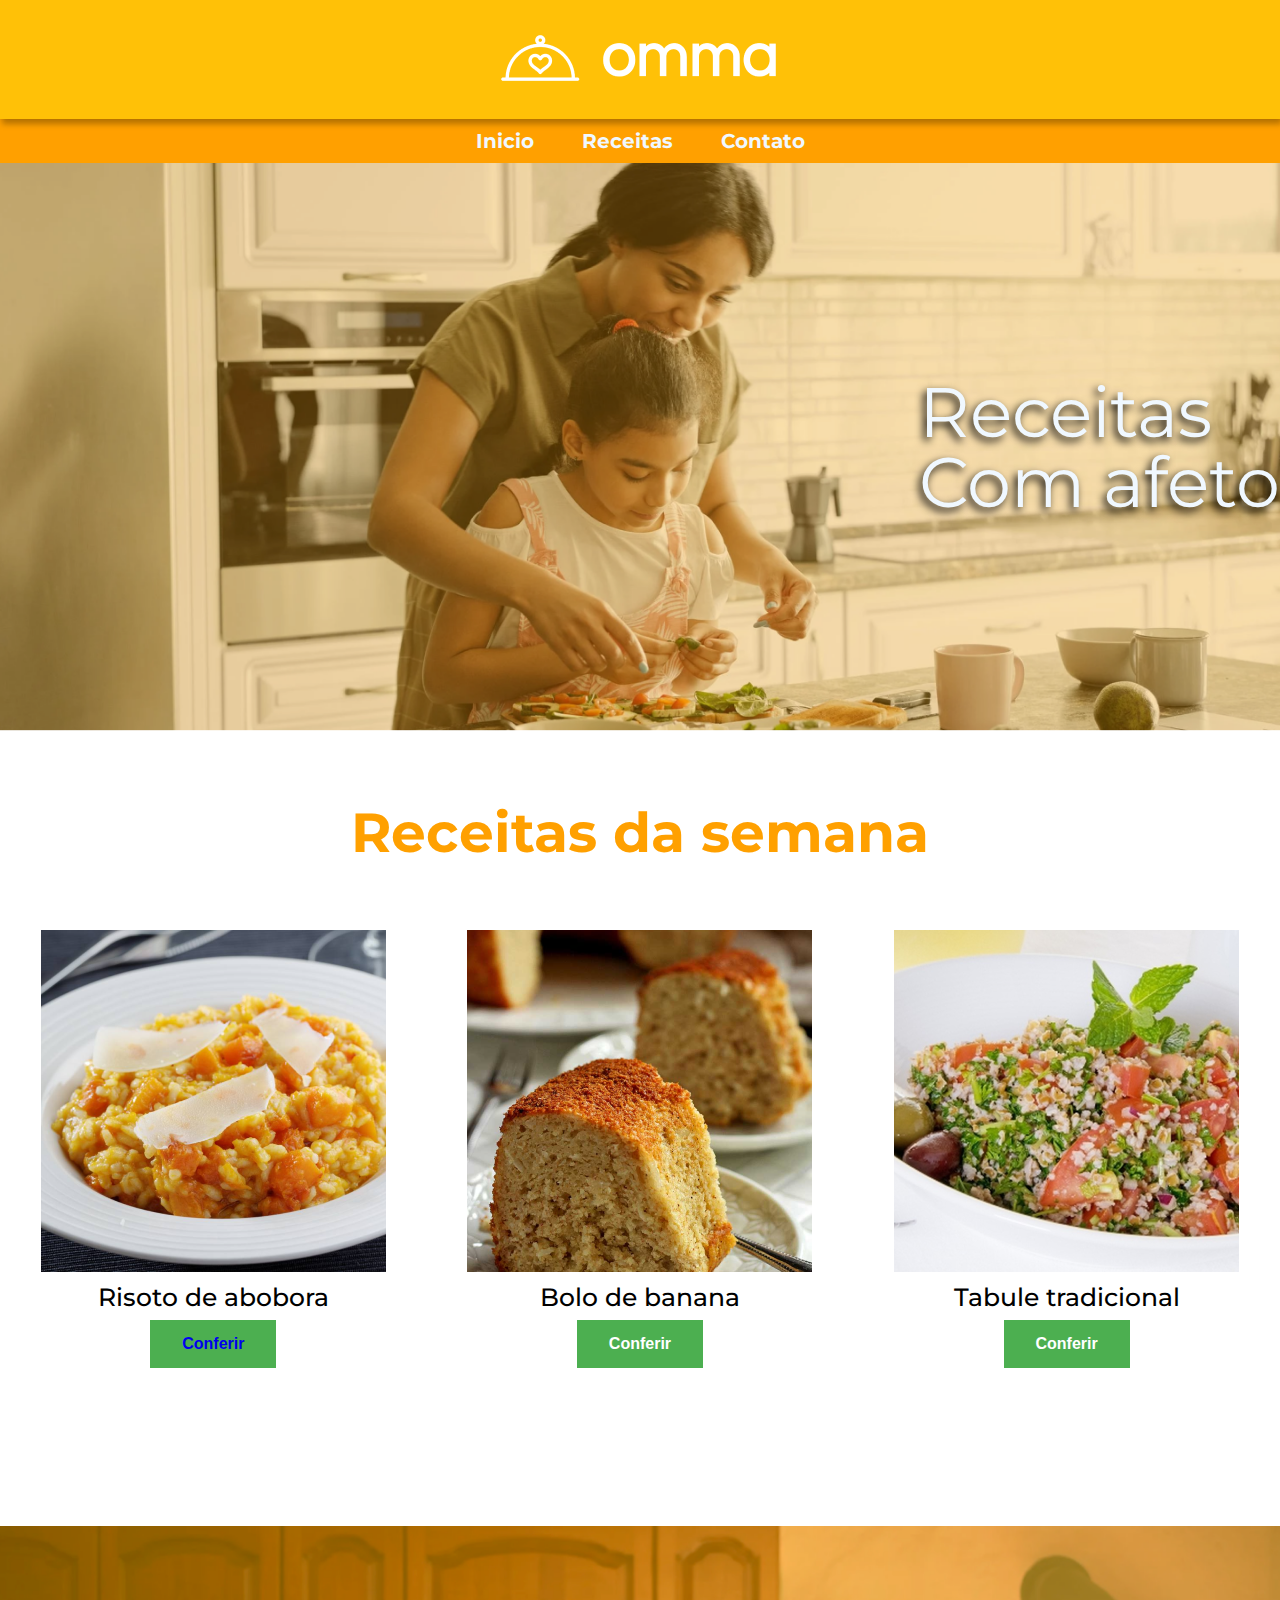
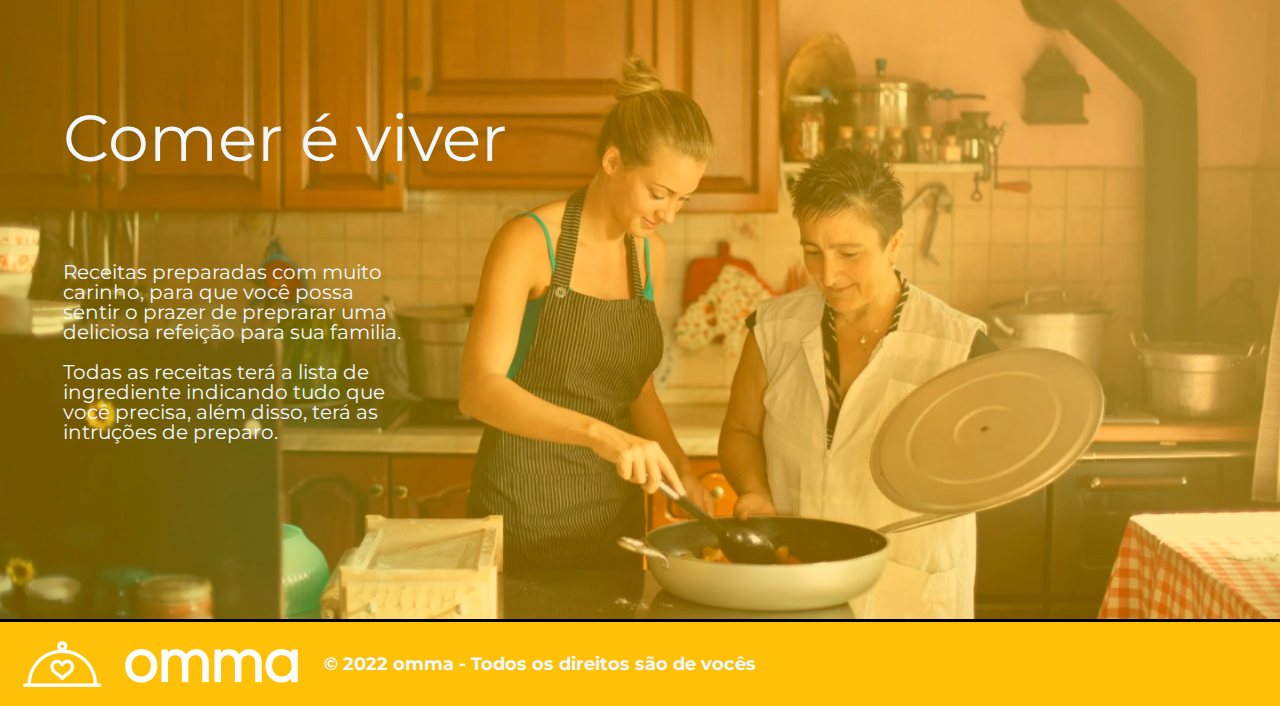
<file: index.html>
<!DOCTYPE html>
<html lang="pt-BR">
<head>
    <meta charset="UTF-8">
    <meta http-equiv="X-UA-Compatible" content="IE=edge">
    <meta name="viewport" content="width=device-width, initial-scale=1.0">
    <link rel="stylesheet" href="style/reset.css">
    <link rel="stylesheet" href="style/global.css">

    <title>Omma-Receitas</title>
</head>
<body>
    <header>
        <div class="cabeçalho">
            <img class="logo-cabeçalho" src="img/logo.png" alt="Logo Omma-Receitas">
        </div>
        <nav class="menu-topo">
            <ul class="menu-lista">
                <li class="menu-itens"><a href="index.html">Inicio</a></li>
                <li class="menu-itens"><a href="receitas.html">Receitas</a></li>
                <li class="menu-itens"><a href="contato.html">Contato</a></li>                
            </ul>
        </nav>
    </header>
    
    <main>
        <section class="home-banner-principal">
            <Div class="banner-principal">
                <img class="img-banner-principal"src="img/image-1-amarela.png" alt="Banner mae cozinhando com a filha">
                <p class="texto-banner-principal">Receitas<br>Com afeto</p>
            </Div>
        </section>
            <nav class="receitas-da-semana">
                <h1 class="titulo-receitas-da-semana">Receitas da semana</h1>
                <ul class="lista-receitas-da-semana"> 
                    <li class="item-receitas-da-semana"> 
                        <img class="img-receitas-da-semana" src="img/risoto.png" alt="Imagem de um Risoto de aborora">
                        <p class="legenda-receitas">Risoto de abobora</p>
                        <button class="bnt-conferir"><a href="risoto.html">Conferir</a></button>
                    </li>
                    <li class="item-receitas-da-semana"> 
                        <img class="img-receitas-da-semana" src="img/bolo-banana.png" alt="Imagem de um bolo de banana">
                        <p class="legenda-receitas">Bolo de banana</p>
                        <button class="bnt-conferir">Conferir</button>
                    </li>
                    <li class="item-receitas-da-semana"> 
                        <img class="img-receitas-da-semana"  src="img/tabule.png" alt="Imagem de um tabule tradicional">
                        <p class="legenda-receitas">Tabule tradicional</p>
                        <button class="bnt-conferir">Conferir</button>
                    </li>
                    
                </ul> 

            </nav>
        <section class="home-banner-secundario">            
            <img class="img-banner-secundario" src="img/image-2-amarela.png" alt="Duas mulhers cozinhando">
            <div class="banner-secundario">
                
                <h1 class="titulo-banner-secundario">Comer é viver</h1>
                <p class="texto-banner-secundario">Receitas preparadas com muito<br>carinho, para que você possa<br>sentir o prazer de preprarar uma<br>deliciosa refeição para sua familia.<br><br>
                Todas as receitas terá a lista de<br>ingrediente indicando tudo que<br>você precisa, além disso, terá as<br>intruções de preparo. </p>
            </div>
        </section>
    </main>

    <footer>
        <div class="rodape">
            <img class="logo-rodape" src="img/logo.png" alt="Logo Omma-Receitas">
            <div class="copyrigth">© 2022 omma - Todos os direitos são de vocês</div>
        </div>
    </footer>
</body>
</html>
</file>
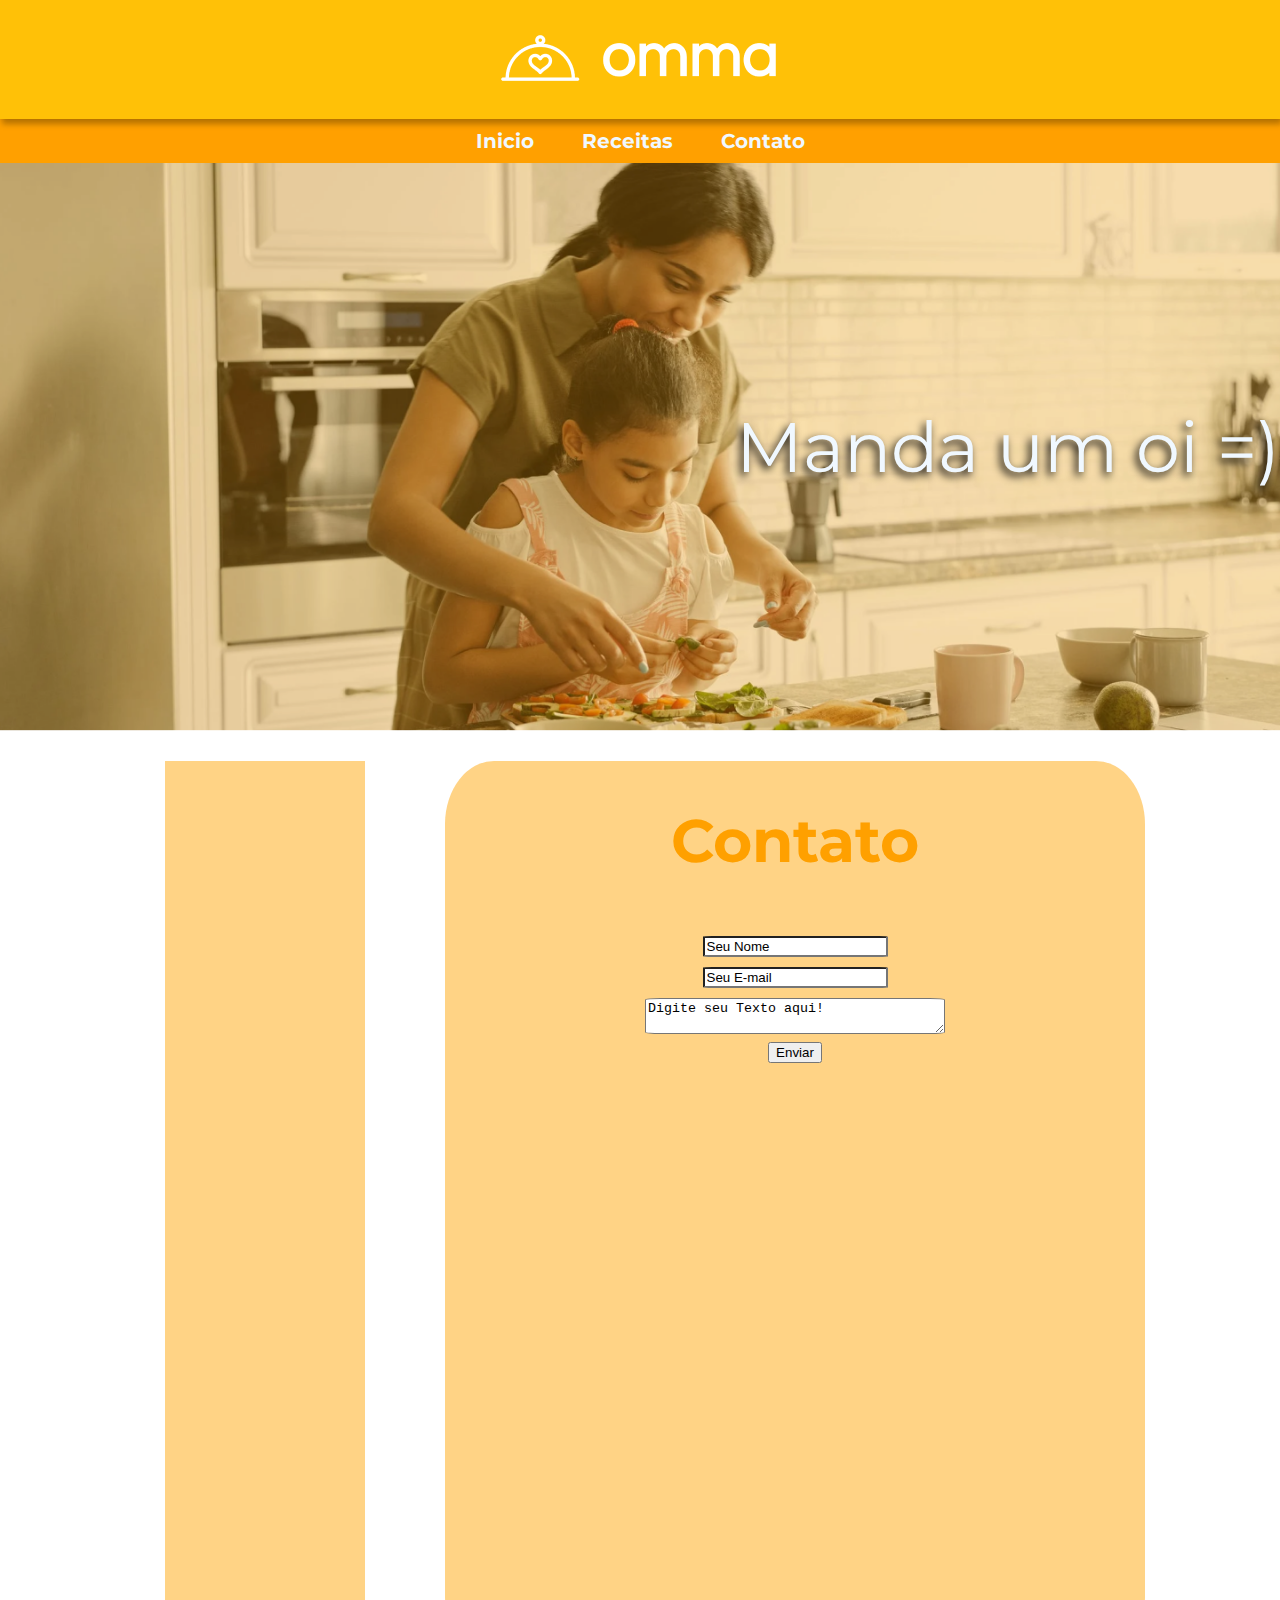
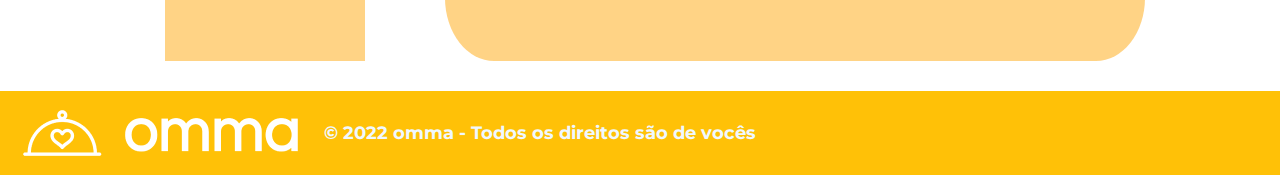
<file: contato.html>
<!DOCTYPE html>
<html lang="pt-BR">
<head>
    <meta charset="UTF-8">
    <meta http-equiv="X-UA-Compatible" content="IE=edge">
    <meta name="viewport" content="width=device-width, initial-scale=1.0">
    <link rel="stylesheet" href="style/reset.css">
    <link rel="stylesheet" href="style/global.css">
    <link rel="stylesheet" href="style/contato.css">

    <title> Contato</title>

</head>
<body>
    <header>
        <div class="cabeçalho">
            <img class="logo-cabeçalho" src="img/logo.png" alt="Logo Omma-Receitas">
        </div>
        <nav class="menu-topo">
            <ul class="menu-lista">
                <li class="menu-itens"><a href="index.html">Inicio</a></li>
                <li class="menu-itens"><a href="receitas.html">Receitas</a></li>
                <li class="menu-itens"><a href="contato.html">Contato</a></li>                
            </ul>
        </nav>
    </header>
    
    <main >
        <section class="home-banner-principal">
            <Div class="banner-principal">
                <img class="img-banner-principal"src="img/image-1-amarela.png" alt="Banner mae cozinhando com a filha">
                <p class="texto-banner-principal">Manda um oi =)</p>
            </Div>
        </section>

        <div class="main-contato">
            <section class="contato">
                <h1 class="titulo-contato">Contato</h1>
                <form action="#" method="post">
                    <div>
                        <label for="nome"></label>
                        <input type="text" value="Seu Nome" id="contato-nome" />
                    </div>
                    <div>
                        <label for="email"></label>
                        <input type="email" value="Seu E-mail" id="contato-email" />
                    </div>
                    <div>
                        <label for="msg"></label>
                        <textarea  value="Digite sua mensagem!" id="contato-msg">Digite seu Texto aqui!</textarea>
                    </div>
                    <div class="button">
                        <button type="submit">Enviar</button>
                    </div>
                </form>
            
            </section>
            <aside>
                <div class="aside-contato"></div>
            </aside>
        </div>
    </main>

    <footer>
        <div class="rodape">
            <img class="logo-rodape" src="img/logo.png" alt="Logo Omma-Receitas">
            <div class="copyrigth">© 2022 omma - Todos os direitos são de vocês</div>
        </div>
    </footer>
</body>
</html>
</file>
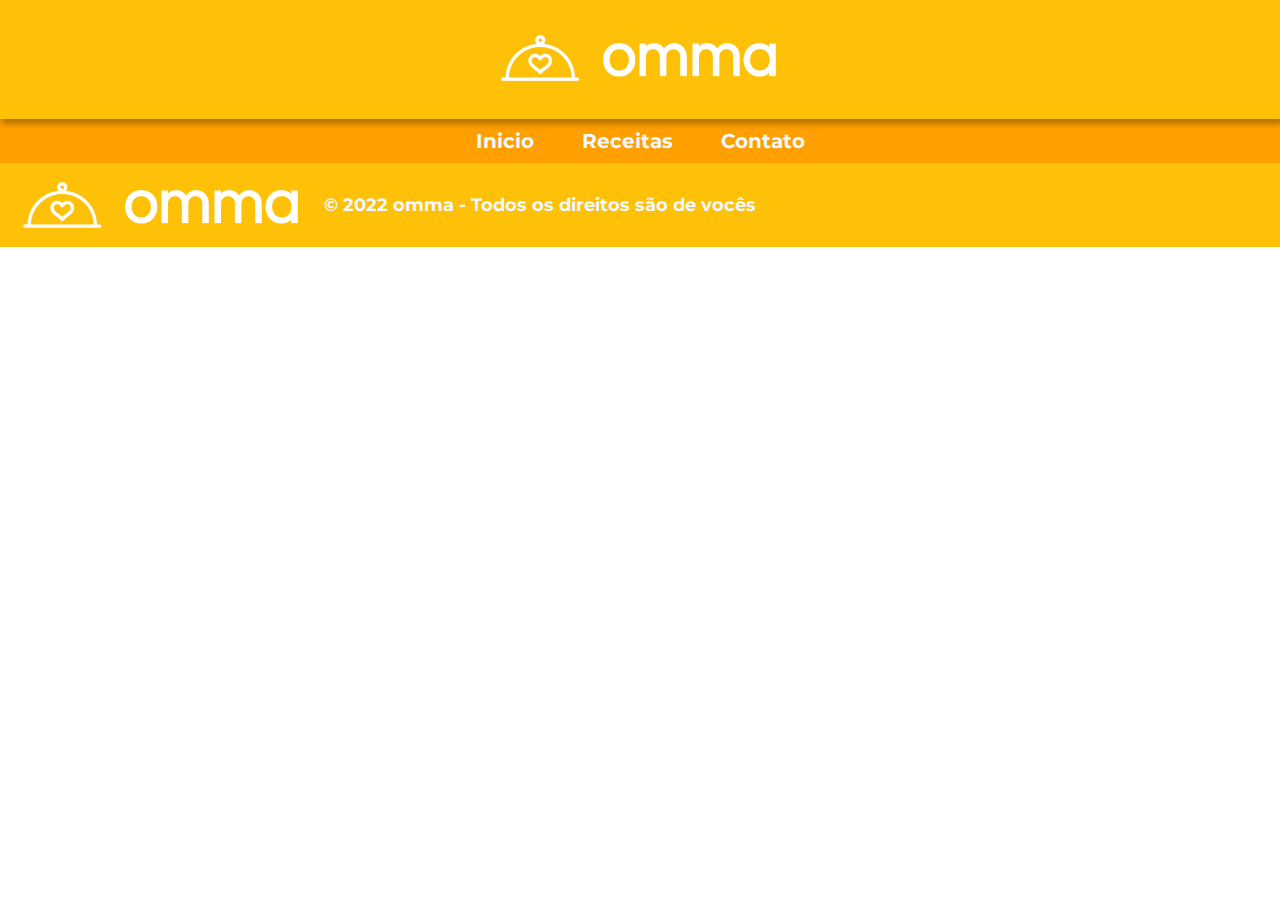
<file: modeloreceitas.html>
<!DOCTYPE html>
<html lang="pt-BR">
<head>
    <meta charset="UTF-8">
    <meta http-equiv="X-UA-Compatible" content="IE=edge">
    <meta name="viewport" content="width=device-width, initial-scale=1.0">
    <link rel="stylesheet" href="style/reset.css">
    <link rel="stylesheet" href="style/global.css">

    <title>Receita Moqueca</title>
</head>
<body>
    <header>
        <div class="cabeçalho">
            <img class="logo-cabeçalho" src="img/logo.png" alt="Logo Omma-Receitas">
        </div>
        <nav class="menu-topo">
            <ul class="menu-lista">
                <li class="menu-itens"><a href="index.html">Inicio</a></li>
                <li class="menu-itens"><a href="receitas.html">Receitas</a></li>
                <li class="menu-itens"><a href="contato.html">Contato</a></li>                
            </ul>
        </nav>
    </header>
    
    <main>

    </main>

    <footer>
        <div class="rodape">
            <img class="logo-rodape" src="img/logo.png" alt="Logo Omma-Receitas">
            <div class="copyrigth">© 2022 omma - Todos os direitos são de vocês</div>
        </div>
    </footer>
</body>
</html>
</file>
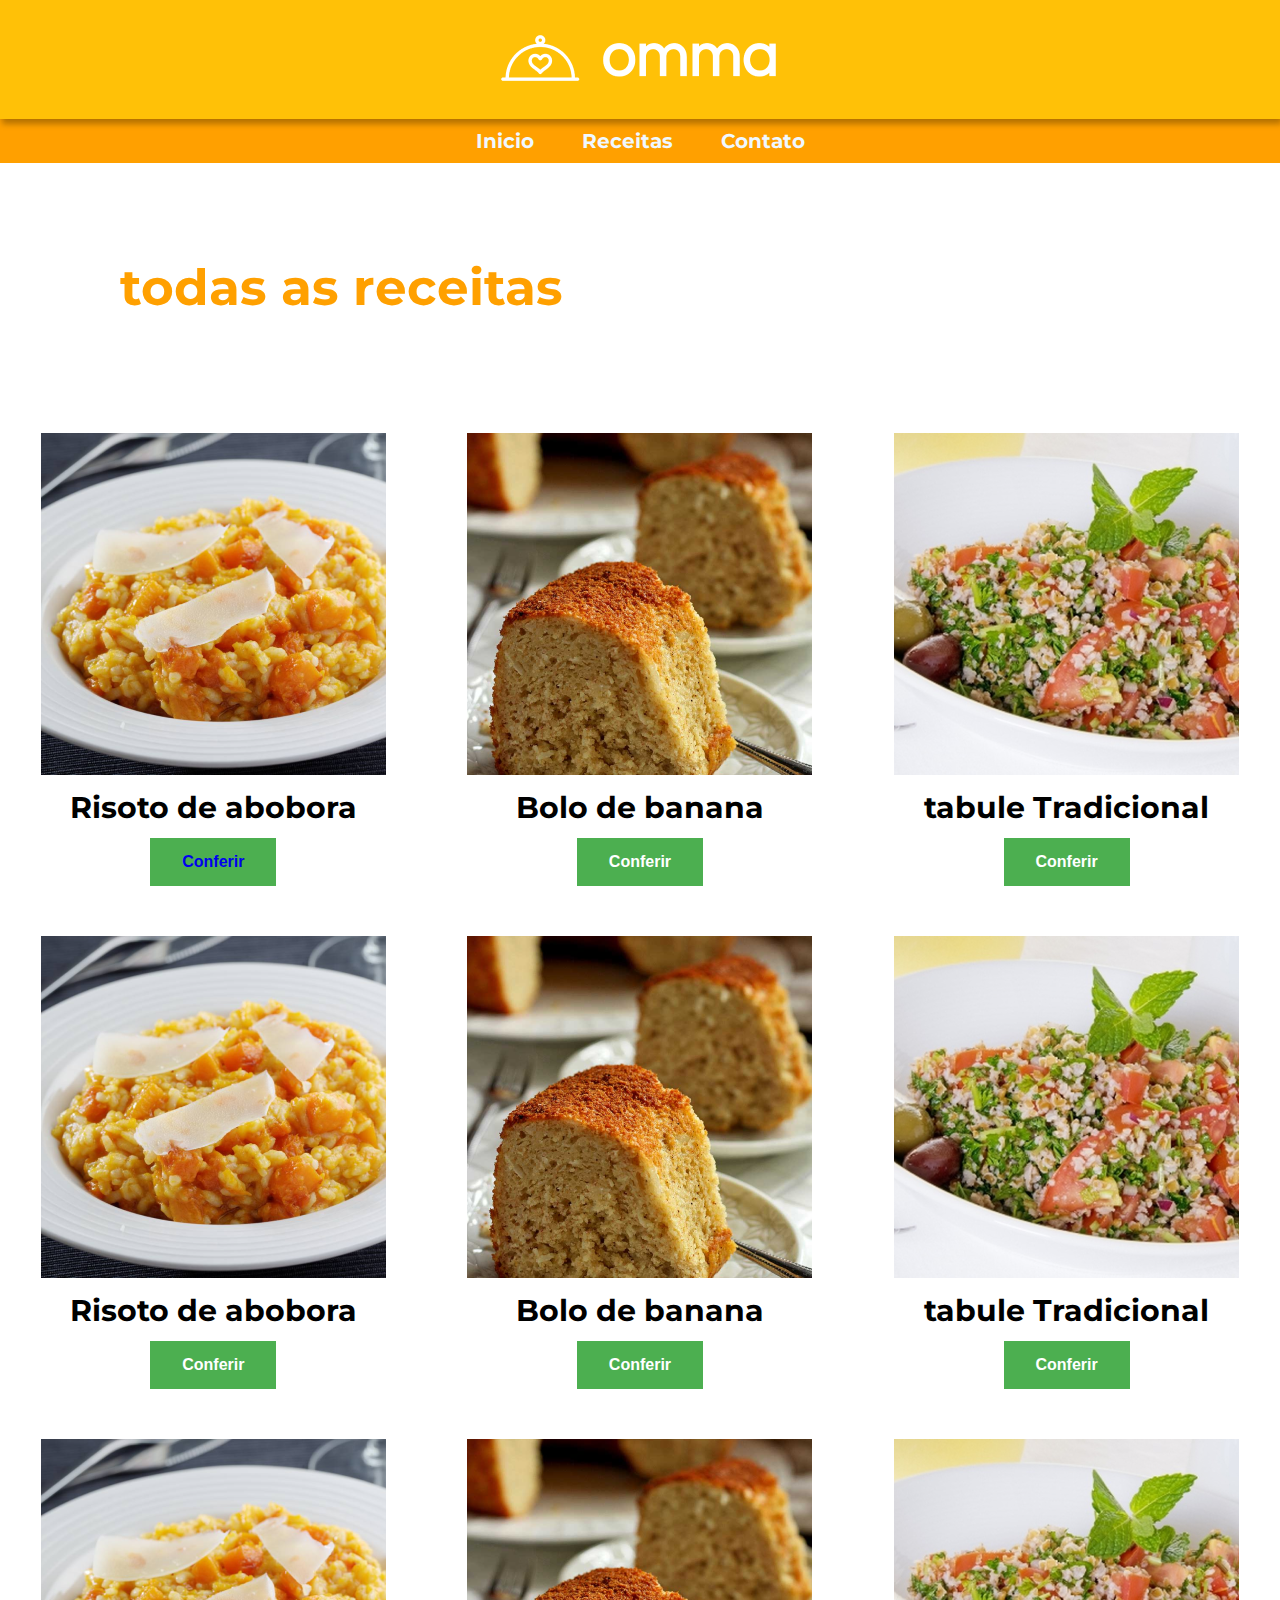
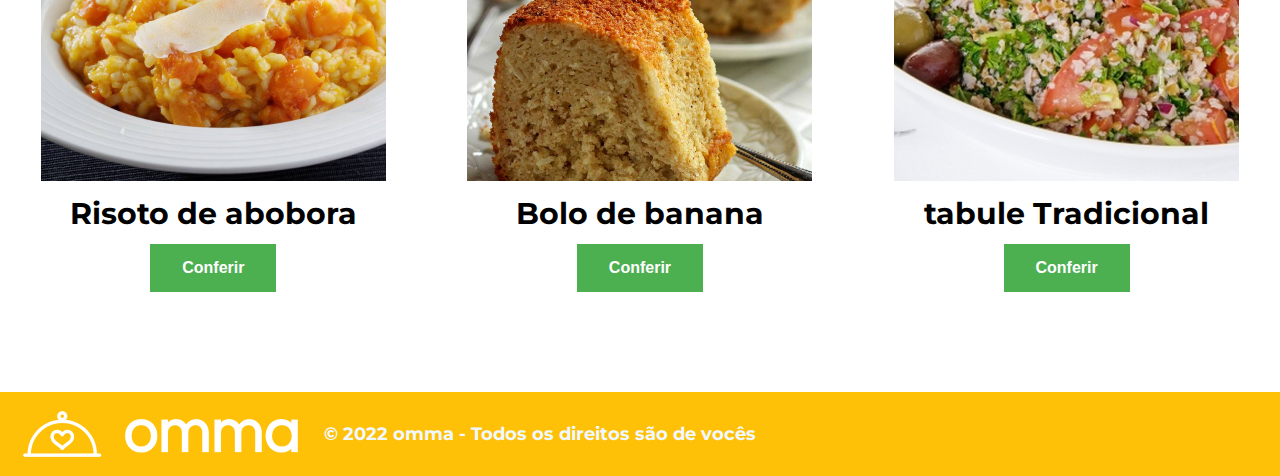
<file: receitas.html>
<!DOCTYPE html>
<html lang="pt-BR">
<head>
    <meta charset="UTF-8">
    <meta http-equiv="X-UA-Compatible" content="IE=edge">
    <meta name="viewport" content="width=device-width, initial-scale=1.0">
    <link rel="stylesheet" href="style/reset.css">
    <link rel="stylesheet" href="style/global.css">
    <link rel="stylesheet" href="style/receitas.css">

    <title>Receitas</title>
</head>
<body>
    <header>
        <div class="cabeçalho">
            <img class="logo-cabeçalho" src="img/logo.png" alt="Logo Omma-Receitas">
        </div>
        <nav class="menu-topo">
            <ul class="menu-lista">
                <li class="menu-itens"><a href="index.html">Inicio</a></li>
                <li class="menu-itens"><a href="receitas.html">Receitas</a></li>
                <li class="menu-itens"><a href="contato.html">Contato</a></li>                
            </ul>
        </nav>
    </header>
    
    <main>
        <h1 class="titulo-todas-receitas">todas as receitas</h1>
        <nav class="todas-receitas">
            <ul class="lista-todas-receitas">
                <li> 
                    <img class="item-todas-receitas" src="img/risoto.png" alt="imagem de um risoto de abobora"> 
                    <h1 class="legenda-todas-receitas">Risoto de abobora</h1> 
                    <button class="bnt-conferir"><a href="risoto.html">Conferir</a></button>
                </li>
                <li> 
                    <img class="item-todas-receitas" src="img/bolo-banana.png" alt="imagem de um bolo de banana"> 
                    <h1 class="legenda-todas-receitas">Bolo de banana</h1> 
                    <button class="bnt-conferir">Conferir</button>
                </li>
                <li> 
                    <img class="item-todas-receitas" src="img/tabule.png" alt="imagem de um tabule tradicional"> 
                    <h1 class="legenda-todas-receitas">tabule Tradicional</h1> 
                    <button class="bnt-conferir">Conferir</button>
                </li>
                <li> 
                    <img class="item-todas-receitas" src="img/risoto.png" alt="imagem de um risoto de abobora"> 
                    <h1 class="legenda-todas-receitas">Risoto de abobora</h1> 
                    <button class="bnt-conferir">Conferir</button>
                </li>
                <li> 
                    <img class="item-todas-receitas" src="img/bolo-banana.png" alt="imagem de um bolo de banana"> 
                    <h1 class="legenda-todas-receitas">Bolo de banana</h1> 
                    <button class="bnt-conferir">Conferir</button>
                </li>
                <li> 
                    <img class="item-todas-receitas" src="img/tabule.png" alt="imagem de um tabule tradicional"> 
                    <h1 class="legenda-todas-receitas">tabule Tradicional</h1> 
                    <button class="bnt-conferir">Conferir</button>
                </li>
                <li> 
                    <img class="item-todas-receitas" src="img/risoto.png" alt="imagem de um risoto de abobora"> 
                    <h1 class="legenda-todas-receitas">Risoto de abobora</h1> 
                    <button class="bnt-conferir">Conferir</button>
                </li>
                <li> 
                    <img class="item-todas-receitas" src="img/bolo-banana.png" alt="imagem de um bolo de banana"> 
                    <h1 class="legenda-todas-receitas">Bolo de banana</h1> 
                    <button class="bnt-conferir">Conferir</button>
                </li>
                <li> 
                    <img class="item-todas-receitas" src="img/tabule.png" alt="imagem de um tabule tradicional"> 
                    <h1 class="legenda-todas-receitas">tabule Tradicional</h1> 
                    <button class="bnt-conferir">Conferir</button>
                </li>
             
               
                
            </ul>

        </nav>
    </main>

    <footer>
        <div class="rodape rodape-receitas">
            <img class="logo-rodape" src="img/logo.png" alt="Logo Omma-Receitas">
            <div class="copyrigth">© 2022 omma - Todos os direitos são de vocês</div>
        </div>
    </footer>
</body>
</html>
</file>
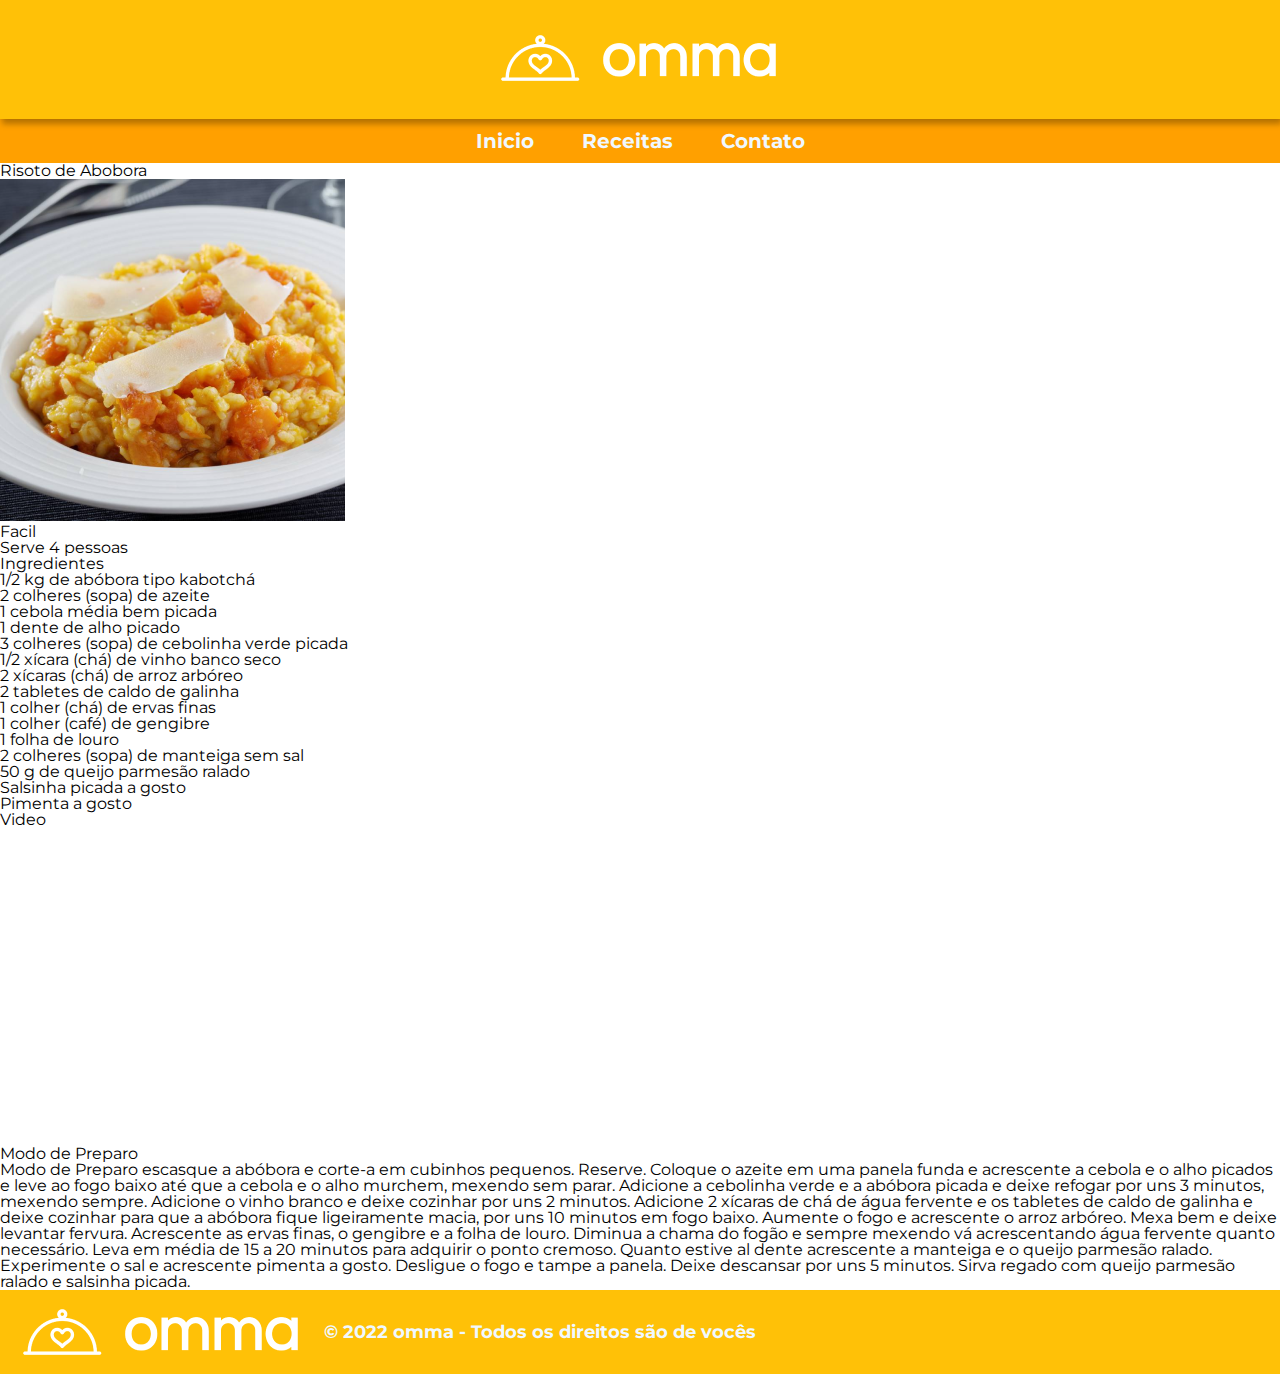
<file: risoto.html>
<!DOCTYPE html>
<html lang="pt-BR">
<head>
    <meta charset="UTF-8">
    <meta http-equiv="X-UA-Compatible" content="IE=edge">
    <meta name="viewport" content="width=device-width, initial-scale=1.0">
    <link rel="stylesheet" href="style/reset.css">
    <link rel="stylesheet" href="style/global.css">

    <title>Risoto de Abobora</title>
</head>
<body>
    <header>
        <div class="cabeçalho">
            <img class="logo-cabeçalho" src="img/logo.png" alt="Logo Omma-Receitas">
        </div>
        <nav class="menu-topo">
            <ul class="menu-lista">
                <li class="menu-itens"><a href="index.html">Inicio</a></li>
                <li class="menu-itens"><a href="receitas.html">Receitas</a></li>
                <li class="menu-itens"><a href="contato.html">Contato</a></li>                
            </ul>
        </nav>
    </header>
    
    <main>
        <div class="receita-main">
            <section class="receita">
                <h1 class="titulo-receita">Risoto de Abobora</h1>  
                <img src="img/risoto.png" alt="Foto de um risto de abobora">
                <ul class="lista-dados">
                    <li>Facil</li>
                    <li>Serve 4 pessoas</li>
                </ul>
                <ul class="lista-ingredientes">
                    <li>Ingredientes</li>
                    <li>1/2 kg de abóbora tipo kabotchá</li>
                    <li>2 colheres (sopa) de azeite</li>
                    <li>1 cebola média bem picada</li>
                    <li>1 dente de alho picado</li>
                    <li>3 colheres (sopa) de cebolinha verde picada</li>
                    <li>1/2 xícara (chá) de vinho banco seco</li>
                    <li>2 xícaras (chá) de arroz arbóreo</li>
                    <li>2 tabletes de caldo de galinha</li>
                    <li>1 colher (chá) de ervas finas</li>
                    <li>1 colher (café) de gengibre</li>
                    <li>1 folha de louro</li>
                    <li>2 colheres (sopa) de manteiga sem sal</li>
                    <li>50 g de queijo parmesão ralado</li>
                    <li>Salsinha picada a gosto</li>
                    <li>Pimenta a gosto</li>
                </UL>
            </section>
            <section class="video">
                <h1>Video</h1>
                <iframe width="560" height="315" src="https://www.youtube.com/embed/Mxc3RQE4yAg" 
                    title="YouTube video player" frameborder="0" 
                    allow="accelerometer; autoplay; clipboard-write; encrypted-media; gyroscope; picture-in-picture" 
                    allowfullscreen>
                </iframe>

            </section>
            <section class="modo-preparo">
                    <h1>Modo de Preparo </h1>
                    Modo de Preparo

                    escasque a abóbora e corte-a em cubinhos pequenos. 
                    Reserve. Coloque o azeite em uma panela funda e acrescente a 
                    cebola e o alho picados e leve ao fogo baixo até que a cebola 
                    e o alho murchem, mexendo sem parar. Adicione a cebolinha verde 
                    e a abóbora picada e deixe refogar por uns 3 minutos, mexendo 
                    sempre. Adicione o vinho branco e deixe cozinhar por uns 2 minutos. 
                    Adicione 2 xícaras de chá de água fervente e os tabletes de 
                    caldo de galinha e deixe cozinhar para que a abóbora fique 
                    ligeiramente macia, por uns 10 minutos em fogo baixo. Aumente o 
                    fogo e acrescente o arroz arbóreo. Mexa bem e deixe levantar fervura. 
                    Acrescente as ervas finas, o gengibre e a folha de louro. Diminua 
                    a chama do fogão e sempre mexendo vá acrescentando água fervente quanto 
                    necessário. Leva em média de 15 a 20 minutos para adquirir o ponto 
                    cremoso. Quanto estive al dente acrescente a manteiga e o queijo parmesão 
                    ralado. Experimente o sal e acrescente pimenta a gosto. Desligue 
                    o fogo e tampe a panela. Deixe descansar por uns 5 minutos. Sirva regado 
                    com queijo parmesão ralado e salsinha picada.
            </section>

            <aside class="receita-relacionada">

            </aside>
        </div>
    </main>

    <footer>
        <div class="rodape">
            <img class="logo-rodape" src="img/logo.png" alt="Logo Omma-Receitas">
            <div class="copyrigth">© 2022 omma - Todos os direitos são de vocês</div>
        </div>
    </footer>
</body>
</html>
</file>
<file: style/global.css>
@import url('https://fonts.googleapis.com/css2?family=Fira+Code:wght@300&family=Montserrat:wght@400;700&family=Shizuru&display=swap');

body {
    font-family: Montserrat;
}

a {
    text-decoration: none;
}

.cabeçalho{
    
    background-color: #FFC107;
    text-align: center;
    align-items: center;
    position: relative;
    box-shadow: 2px 5px 6px 0px rgba(0, 0, 0, 0.295);
}

.logo-cabeçalho{
    margin: 16px 0 16px;
}

.menu-topo{
    background-color: #FFA000;
}

.menu-lista{
    display: flex;
    flex-direction: row;
    justify-content: center;
    
}

.menu-itens{
    font-size: 20px;
    color: aliceblue;
    margin: 12px 24px;
    font-weight: 700;
    
}

.menu-itens a  {
    color: aliceblue;
    
}

.banner-principal{
    display: flex;
    position: relative;
    justify-content: flex-end;
    align-items: center;
}

.img-banner-principal {
    max-width: 100%;
    max-height: 100%;
}

.texto-banner-principal{
    position: absolute;
    font-size: 70px;
    color: aliceblue;
    text-shadow: -3px 4px 8px black;
}


.banner-secundario{
    display: flex;
    position: relative; 
    flex-direction: column;
    justify-content: flex-start;
    align-items: center;
}

.img-banner-secundario {
    
    max-width: 100%;
    max-height: 100%;
    box-shadow: 0px 3px 0px black;

}

.titulo-banner-secundario{
    position: absolute;
    bottom: 452px;
    left: 63px;
    font-size: 65px;
    color: aliceblue;
    
}

.texto-banner-secundario{
    position: absolute;
    bottom: 180px;
    left: 63px;
    font-size: 20px;
    color: aliceblue;
    
}

.titulo-receitas-da-semana{
    color: #FFA000;
    font-size: 55px;
    font-weight: 700;
    margin: 74px 0 40px;
    text-align: center;
}

.lista-receitas-da-semana{
    display: flex;
    text-align: center;
    justify-content: space-around;
}

.item-receitas-da-semana{
    max-width:466px;
    max-height:449px;
    width: auto;
    height: auto;
    text-align: center;
    margin: 30px 0 158px;
}
.img-receitas-da-semana{
    width: 345px;
    height: 342px;
}

.legenda-receitas{
    margin: 10px 15px;
    font-size: 25px;
    font-weight: 500;
}

.bnt-conferir {
    background-color: #4CAF50; 
    border: none;
    color: white;  
    padding: 15px 32px;
    text-align: center;
    text-decoration: none;
    display: inline-block;
    font-size: 16px;
    font-weight: 700;
  }

  .bnt-conferir:hover{
      background-color: #09660c;
  }

.rodape{
    background-color: #FFC107;
    display: flex;
    align-items: center;
}

.copyrigth{
    font-size: 18px;
    font-weight: 700;
    color: aliceblue;
}
</file>
<file: style/contato.css>
.main-contato {
    display: flex;
    flex-direction: row-reverse;
    justify-content: center;
    
}
.contato{
    text-align: center;
    background-color: #ffa2007a;
    width: 700px;
    height: 900px;
    border-radius: 7%;
    margin: 30px 0 0 50px;
    
}

.aside-contato{
    background-color: #ffa2007a;
    width: 200px;
    height: 900px;
    margin: 30px;
}

.titulo-contato{
    font-size: 60px;
    font-weight: 700;
    color: #ffa000;
    margin: 50px 0 50px;
}

#contato-nome{
    border-radius: 5%;
    margin: 15px 0 5px 0;
}

#contato-email{
    border-radius: 5%;
    margin: 5px 0 5px 0;
}

#contato-msg{
    width: 300px;
    -moz-box-sizing: border-box;
    box-sizing: border-box;
    border-radius: 5%;
    margin: 5px 0 5px 0;
    
}
</file>
<file: style/receitas.css>
.titulo-todas-receitas{
    font-size: 50px;
    margin: 100px 0 70px 120px;
    color: #FFA000;
    font-weight: 700;
}

.lista-todas-receitas{
    display: flex;
    flex-wrap: wrap;
    justify-content: space-around;
    text-align: center;
    
    

}

.item-todas-receitas{
    margin: 50px 15px 0 ;
    
}

.legenda-todas-receitas{
    margin: 15px 15px;
    font-size: 30px;
    font-weight: 700;
}


.rodape-receitas{
    margin-top: 100px;
}
</file>
